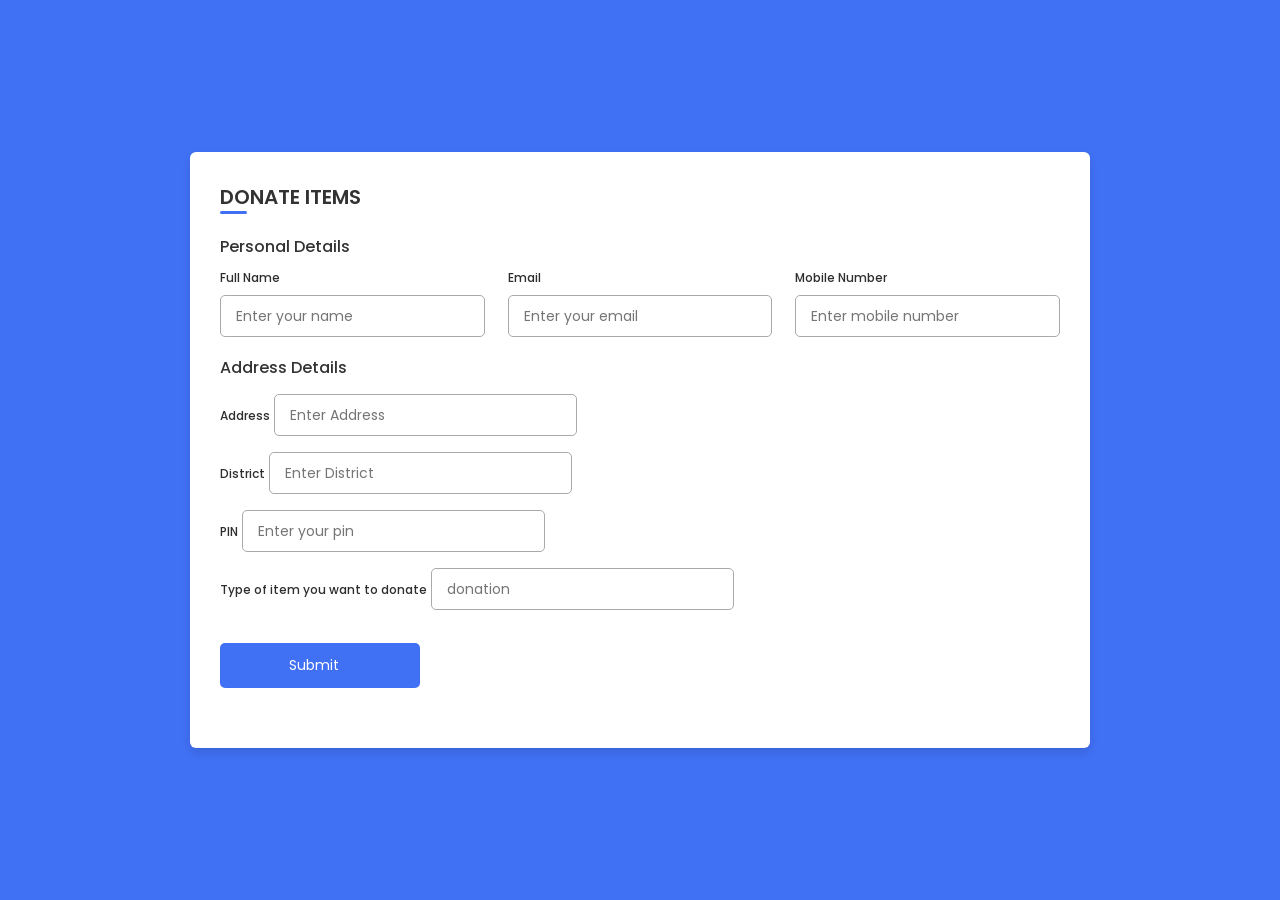
<file: code4odisha/donate_it.html>
<!DOCTYPE html>
<!--=== Coding by CodingLab | www.codinglabweb.com === -->
<html lang="en">

<head>
    <meta charset="UTF-8">
    <meta http-equiv="X-UA-Compatible" content="IE=edge">
    <meta name="viewport" content="width=device-width, initial-scale=1.0">

    <!----======== CSS ======== -->
    <link rel="stylesheet" href="style.css">

    <!----===== Iconscout CSS ===== -->
    <link rel="stylesheet" href="https://unicons.iconscout.com/release/v4.0.0/css/line.css">

    <title>Donation Form </title>
</head>

<body>
    <div class="container">
        <header>DONATE ITEMS</header>

        <form action="#">
            <div class="form first">
                <div class="details personal">
                    <span class="title">Personal Details</span>

                    <div class="fields">
                        <div class="input-field">
                            <label>Full Name</label>
                            <input type="text" placeholder="Enter your name" required>
                        </div>

                        <!-- <div class="input-field">
                            <label>Date of Birth</label>
                            <input type="date" placeholder="Enter birth date" required>
                        </div> -->

                        <div class="input-field">
                            <label>Email</label>
                            <input type="text" placeholder="Enter your email" required>
                        </div>

                        <div class="input-field">
                            <label>Mobile Number</label>
                            <input type="number" placeholder="Enter mobile number" required>
                        </div>

                        <!-- <div class="input-field">
                            <label>Gender</label>
                            <select required>
                                <option disabled selected>Select gender</option>
                                <option>Male</option>
                                <option>Female</option>
                                <option>Others</option>
                            </select>
                        </div> -->

                        <!-- <div class="input-field">
                            <label>Occupation</label>
                            <input type="text" placeholder="Enter your ccupation" required>
                        </div>
                    </div> -->
                    </div>

                    <!-- <div class="details ID">
                    <span class="title">Identity Details</span>

                    <div class="fields">
                        <div class="input-field">
                            <label>ID Type</label>
                            <input type="text" placeholder="Enter ID type" required>
                        </div>

                        <div class="input-field">
                            <label>ID Number</label>
                            <input type="number" placeholder="Enter ID number" required>
                        </div> -->

                    <!-- <div class="input-field">
                            <label>Issued Authority</label>
                            <input type="text" placeholder="Enter issued authority" required>
                        </div> -->

                    <!-- <div class="input-field">
                            <label>Issued State</label>
                            <input type="text" placeholder="Enter issued state" required>
                        </div> -->

                    <!-- <div class="input-field">
                            <label>Issued Date</label>
                            <input type="date" placeholder="Enter your issued date" required>
                        </div>

                        <div class="input-field">
                            <label>Expiry Date</label>
                            <input type="date" placeholder="Enter expiry date" required>
                        </div> -->
                    <!-- </div>

                    <button class="nextBtn">
                        <span class="btnText">Next</span>
                        <i class="uil uil-navigator"></i>
                    </button>
                </div>
            </div> -->

                    <!-- <div class="form second">
                <div class="details address">
                    <span class="title">Experience</span>

                    <div class="fields">
                        <div class="input-field">
                            <label>Your current status</label>
                            <select name = "status" id ="status">
                                <option value="Retired">Retired</option>
                                <option value="vrs">Voluntary Retired</option>
                                <option value="holiday">On Holiday</option>
                            </select> -->
                    <!-- <input type="text" placeholder="Permanent or Temporary" required> -->
                    <!-- </div>
                        <div class="fields">
                            <div class="input-field">
                                <label>Area of interest</label>
                                <input type="text" placeholder="Enter your interest" required>
                            </div>
                            <div class="input-field">Tell us about your previous experience:<br>
                                <textarea name="myText" rows="5" cols="20"></textarea>
                            </div>  -->
                    <!-- <div class="Address Details"></div> -->
                    <div class="details ID">
                        <span class="title">Address Details</span>

                        <div class="input-field">
                            <label>Address</label>
                            <input type="text" placeholder="Enter Address" required>
                        </div>

                        <div class="input-field">
                            <label>District</label>
                            <input type="text" placeholder="Enter District" required>
                        </div>

                        <div class="input-field">
                            <label>PIN</label>
                            <input type="number" placeholder="Enter your pin" required>
                        </div>


                        <!-- <div class="input-field">
                            <label>Landmark</label>
                            <input type="text" placeholder="Enter your Landmark" required>
                        </div> -->




                        <div class="input-field">
                            <label>Type of item you want to donate</label>
                            <input type="text" placeholder="donation" required>
                        </div>
                    </div>
                </div>
                <button class="submit">
                    <span class="btnText">Submit</span>
                    <i class="uil uil-navigator"></i>
                </button>

                <!-- <div class="details family">
                    <span class="title">Training Details</span>

                    <div class="fields">
                        <div class="input-field">
                            <label>Area of interest</label>
                            <input type="text" placeholder="Enter your interest" required>
                        </div>
                        <div class="input-field">Tell us about your previous experience:<br>
                            <textarea name="myText" rows="5" cols="20"></textarea>
                        </div> -->

                <!-- <div class="input-field">
                            <label></label>
                            <input type="text" placeholder="Enter mother name" required>
                        </div>

                        <div class="input-field">
                            <label>Grandfather</label>
                            <input type="text" placeholder="Enter grandfther name" required>
                        </div>

                        <div class="input-field">
                            <label>Spouse Name</label>
                            <input type="text" placeholder="Enter spouse name" required>
                        </div>

                        <div class="input-field">
                            <label>Father in Law</label>
                            <input type="text" placeholder="Father in law name" required>
                        </div>

                        <div class="input-field">
                            <label>Mother in Law</label>
                            <input type="text" placeholder="Mother in law name" required>
                        </div> -->
                <!-- <div>Worked with any NGO : <input type="checkbox" name="disable">

                            <div>Undertaking : <input type="checkbox" name="disable"></div>
                        </div>
                    </div> -->

                <!-- <div class="buttons">
                        <div class="backBtn">
                            <i class="uil uil-navigator"></i>
                            <span class="btnText">Back</span>
                        </div> -->


            </div>
    </div>
    </div>
    </form>
    </div>

    <script src="script.js"></script>
</body>

</html>
</file>
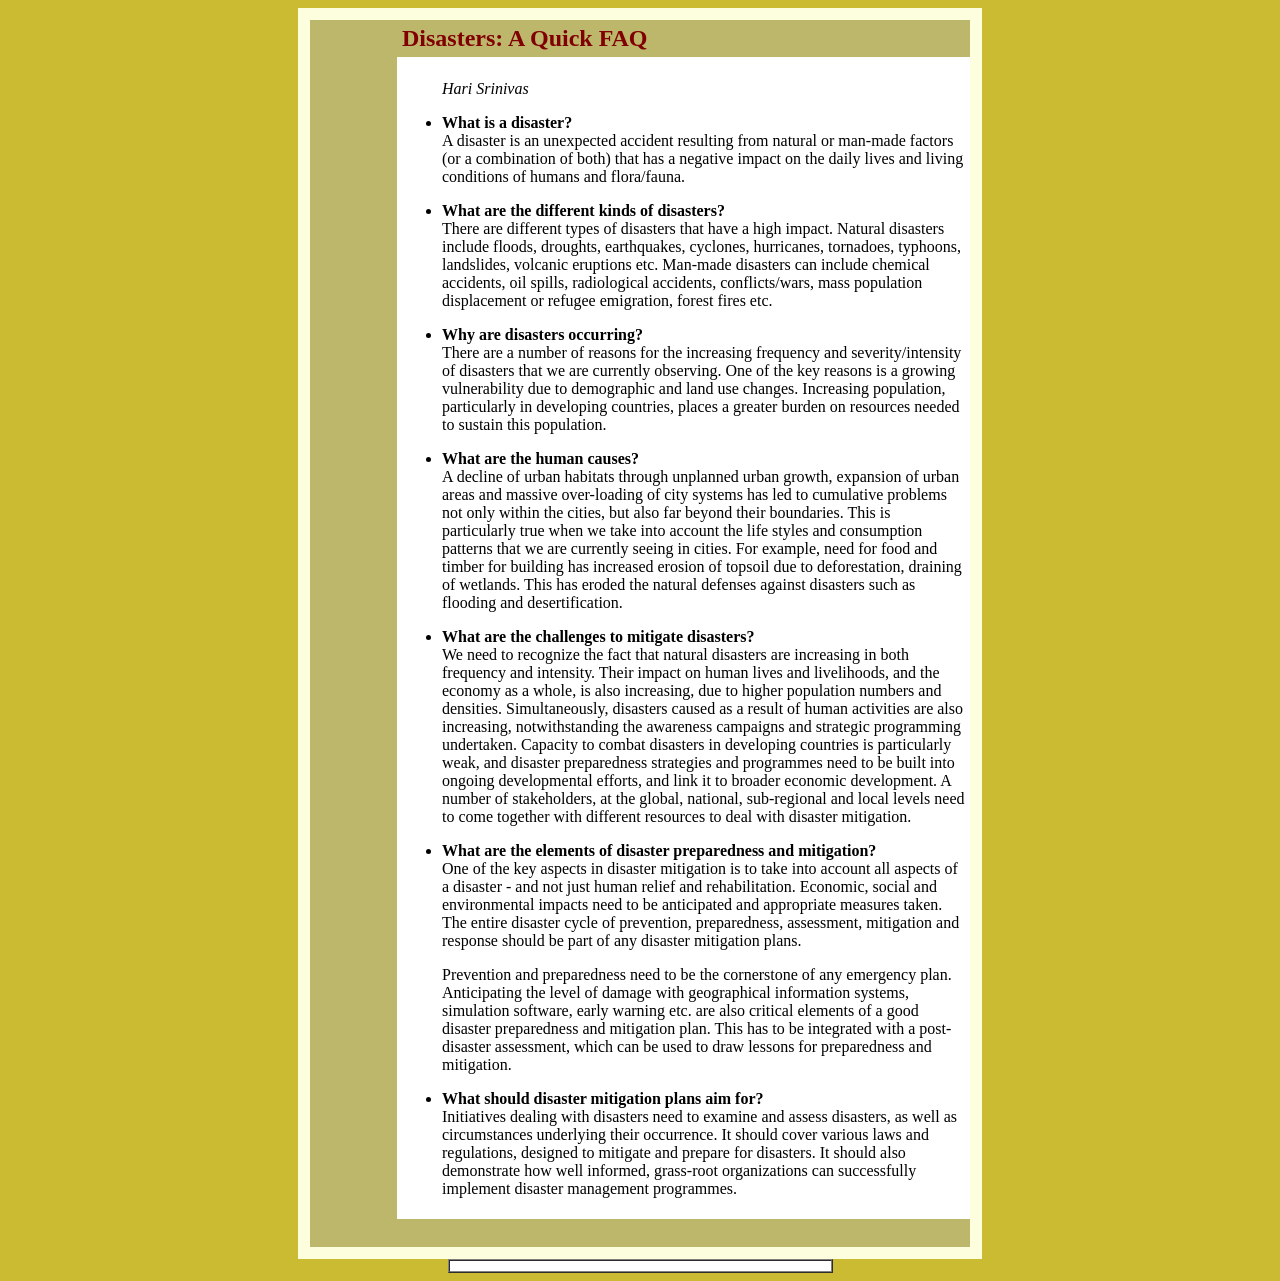
<file: code4odisha/faq.html>
<html>

<head>
    <title>Disasters: A Quick FAQ</title>

</head>

<body bgcolor=#CABB33 link="Maroon" alink="White">



    <!-- page maintenance start -->
    <center>
        <table width=660 bgcolor=#FDFEDE cellpadding=10 border=0>
            <tr>
                <td>

                    <table width=660 align=center cellspacing=0 cellpadding=5 border=0>
                        <tr>
                            <td valign=top bgcolor=darkkhaki width=80><a href="index.html"></a></td>
                            <td bgcolor=darkkhaki width=580>
                                <font size="+2" color=maroon><b>
                                        Disasters: A Quick FAQ
                                    </b></font>
                            </td>
                        </tr>
                        <tr>
                            <td valign=top bgcolor=darkkhaki width=80>

                                &nbsp;

                            </td>
                            <td valign=top bgcolor=white width=580>
                                <ul><br>
                                    <!-- main section window start -->

                                    <i>Hari Srinivas</i>




                                    <p>
                                        <li><b>What is a disaster?</b><br>
                                            A disaster is an unexpected accident resulting from natural or man-made
                                            factors (or a combination of both) that has a negative impact on the daily
                                            lives and living conditions of humans and flora/fauna.

                                            <p>
                                        <li><b>What are the different kinds of disasters?</b><br>
                                            There are different types of disasters that have a high impact. Natural
                                            disasters include floods, droughts, earthquakes, cyclones, hurricanes,
                                            tornadoes, typhoons, landslides, volcanic eruptions etc. Man-made disasters
                                            can include chemical accidents, oil spills, radiological accidents,
                                            conflicts/wars, mass population displacement or refugee emigration, forest
                                            fires etc.

                                            <p>
                                        <li><b>Why are disasters occurring?</b><br>
                                            There are a number of reasons for the increasing frequency and
                                            severity/intensity of disasters that we are currently observing. One of the
                                            key reasons is a growing vulnerability due to demographic and land use
                                            changes. Increasing population, particularly in developing countries, places
                                            a greater burden on resources needed to sustain this population.

                                            <p>
                                        <li><b>What are the human causes?</b><br>
                                            A decline of urban habitats through unplanned urban growth, expansion of
                                            urban areas and massive over-loading of city systems has led to cumulative
                                            problems not only within the cities, but also far beyond their boundaries.
                                            This is particularly true when we take into account the life styles and
                                            consumption patterns that we are currently seeing in cities. For example,
                                            need for food and timber for building has increased erosion of topsoil due
                                            to deforestation, draining of wetlands. This has eroded the natural defenses
                                            against disasters such as flooding and desertification.

                                            <p>
                                        <li><b>What are the challenges to mitigate disasters?</b><br>
                                            We need to recognize the fact that natural disasters are increasing in both
                                            frequency and intensity. Their impact on human lives and livelihoods, and
                                            the economy as a whole, is also increasing, due to higher population numbers
                                            and densities. Simultaneously, disasters caused as a result of human
                                            activities are also increasing, notwithstanding the awareness campaigns and
                                            strategic programming undertaken. Capacity to combat disasters in developing
                                            countries is particularly weak, and disaster preparedness strategies and
                                            programmes need to be built into ongoing developmental efforts, and link it
                                            to broader economic development. A number of stakeholders, at the global,
                                            national, sub-regional and local levels need to come together with different
                                            resources to deal with disaster mitigation.

                                            <p>
                                        <li><b>What are the elements of disaster preparedness and mitigation?</b><br>
                                            One of the key aspects in disaster mitigation is to take into account all
                                            aspects of a disaster - and not just human relief and rehabilitation.
                                            Economic, social and environmental impacts need to be anticipated and
                                            appropriate measures taken. The entire disaster cycle of prevention,
                                            preparedness, assessment, mitigation and response should be part of any
                                            disaster mitigation plans.
                                            <p>
                                                Prevention and preparedness need to be the cornerstone of any emergency
                                                plan. Anticipating the level of damage with geographical information
                                                systems, simulation software, early warning etc. are also critical
                                                elements of a good disaster preparedness and mitigation plan. This has
                                                to be integrated with a post-disaster assessment, which can be used to
                                                draw lessons for preparedness and mitigation.

                                            <p>
                                        <li><b>What should disaster mitigation plans aim for?</b><br>
                                            Initiatives dealing with disasters need to examine and assess disasters, as
                                            well as circumstances underlying their occurrence. It should cover various
                                            laws and regulations, designed to mitigate and prepare for disasters. It
                                            should also demonstrate how well informed, grass-root organizations can
                                            successfully implement disaster management programmes.














                                            <!-- main section window end -->
                                            <p>
                                </ul>
                            </td>
                        </tr>
                        <tr>
                            <td bgcolor=darkkhaki width=80>&nbsp;</td>
                            <td bgcolor=darkkhaki width=580>

                            </td>
                        </tr>
                    </table>
                </td>
            </tr>
        </table>
    </center>
    <!-- page maintenance end -->


    </center>
    <center>
        <table align=center cellspacing=0 cellpadding=5 border=1 width=385 bgcolor="White">
            <tr>
                <td>
                    <!-- <center><a href="1-introduction.html"><img src="chart4e.gif" alt=" " width="32" height="32"
                                border="0"></a></center>
                </td>
                <td><a href="1-introduction.html"><b>Return to Disaster Management</b></a><br>
                    <font size="-1">Contact: <i>Hari Srinivas - <a
                                href="mailto:hsrinivas@gdrc.org">hsrinivas@gdrc.org</a></i></font>
                </td>
            </tr>
        </table>
    </center> -->
</body>

</html>
</file>
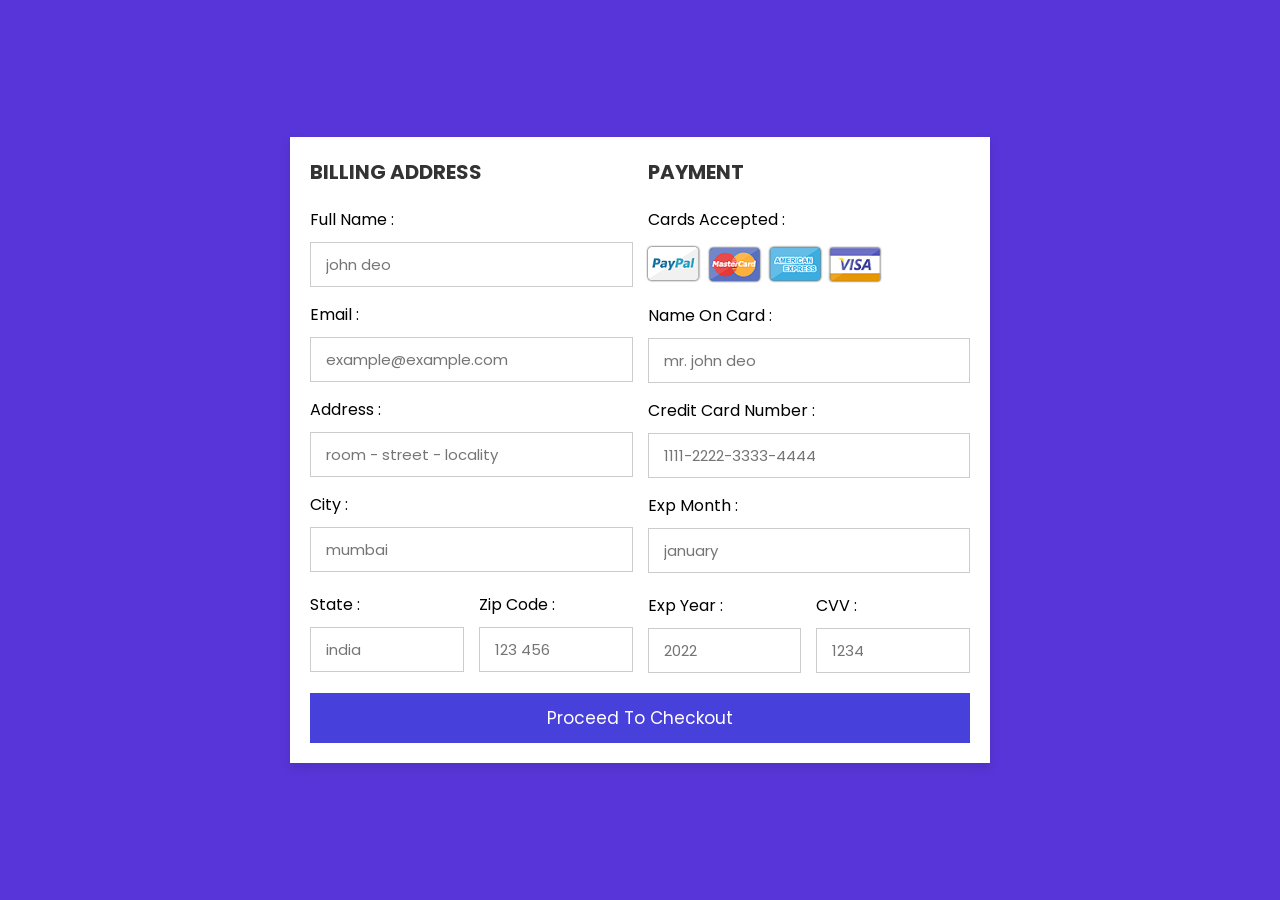
<file: code4odisha/pay.html>
<!DOCTYPE html>
<html lang="en">

<head>
    <meta charset="UTF-8">
    <meta http-equiv="X-UA-Compatible" content="IE=edge">
    <meta name="viewport" content="width=device-width, initial-scale=1.0">

    <!-- custom css file link  -->
    <link rel="stylesheet" href="stylep.css">

</head>

<body>

    <div class="container">

        <form action="">

            <div class="row">

                <div class="col">

                    <h3 class="title">billing address</h3>

                    <div class="inputBox">
                        <span>full name :</span>
                        <input type="text" placeholder="john deo">
                    </div>
                    <div class="inputBox">
                        <span>email :</span>
                        <input type="email" placeholder="example@example.com">
                    </div>
                    <div class="inputBox">
                        <span>address :</span>
                        <input type="text" placeholder="room - street - locality">
                    </div>
                    <div class="inputBox">
                        <span>city :</span>
                        <input type="text" placeholder="mumbai">
                    </div>

                    <div class="flex">
                        <div class="inputBox">
                            <span>state :</span>
                            <input type="text" placeholder="india">
                        </div>
                        <div class="inputBox">
                            <span>zip code :</span>
                            <input type="text" placeholder="123 456">
                        </div>
                    </div>

                </div>

                <div class="col">

                    <h3 class="title">payment</h3>

                    <div class="inputBox">
                        <span>cards accepted :</span>
                        <img src="card_img.png" alt="">
                    </div>
                    <div class="inputBox">
                        <span>name on card :</span>
                        <input type="text" placeholder="mr. john deo">
                    </div>
                    <div class="inputBox">
                        <span>credit card number :</span>
                        <input type="number" placeholder="1111-2222-3333-4444">
                    </div>
                    <div class="inputBox">
                        <span>exp month :</span>
                        <input type="text" placeholder="january">
                    </div>

                    <div class="flex">
                        <div class="inputBox">
                            <span>exp year :</span>
                            <input type="number" placeholder="2022">
                        </div>
                        <div class="inputBox">
                            <span>CVV :</span>
                            <input type="text" placeholder="1234">
                        </div>
                    </div>

                </div>

            </div>

            <input type="submit" value="proceed to checkout" class="submit-btn">

        </form>

    </div>
    <script src="script.js"></script>
</body>

</html>
</file>
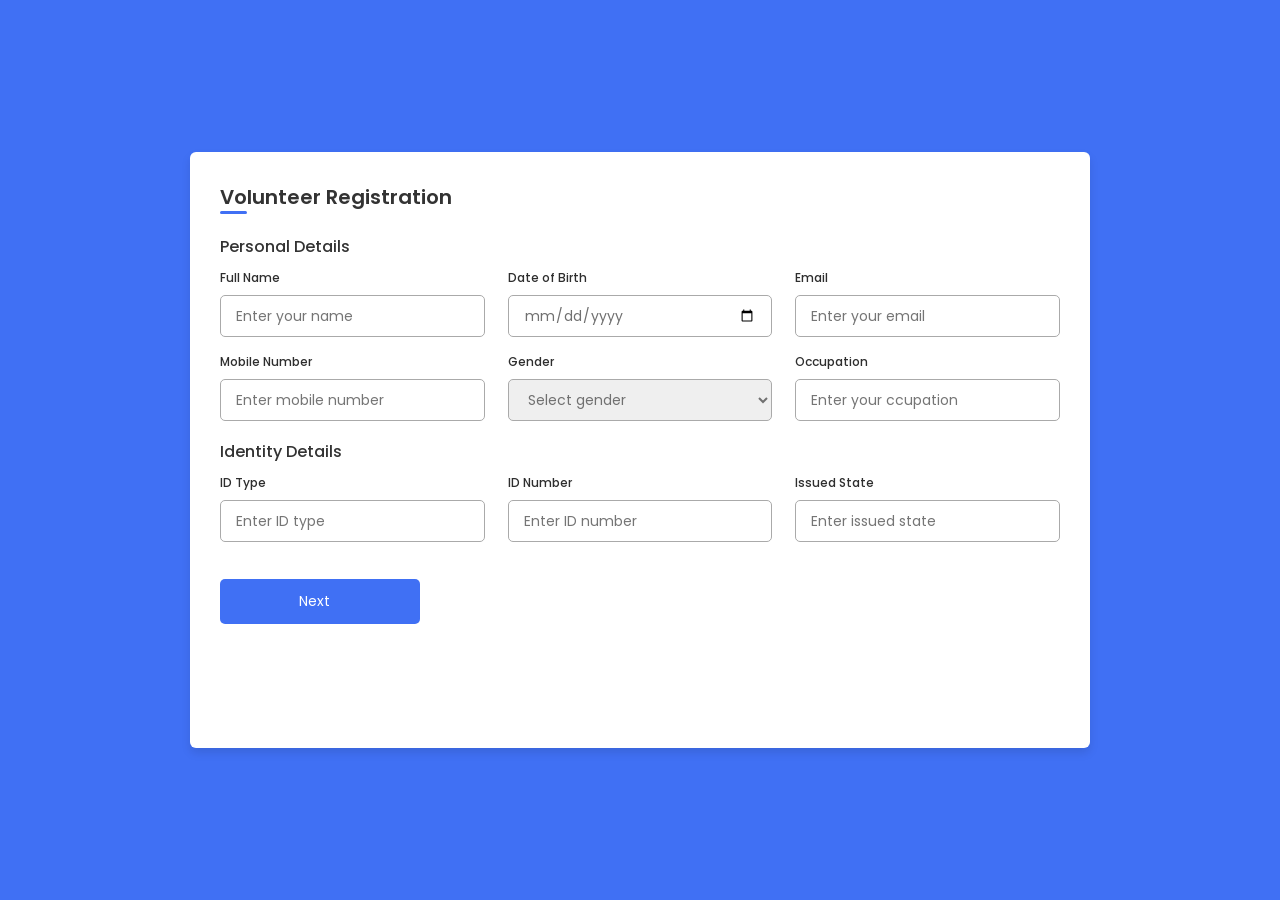
<file: code4odisha/reg.html>
<!DOCTYPE html>
<!--=== Coding by CodingLab | www.codinglabweb.com === -->
<html lang="en">

<head>
    <meta charset="UTF-8">
    <meta http-equiv="X-UA-Compatible" content="IE=edge">
    <meta name="viewport" content="width=device-width, initial-scale=1.0">

    <!----======== CSS ======== -->
    <link rel="stylesheet" href="style.css">

    <!----===== Iconscout CSS ===== -->
    <link rel="stylesheet" href="https://unicons.iconscout.com/release/v4.0.0/css/line.css">
    <script src="omm.js"></script>

    <title>Responsive Regisration Form </title>
</head>

<body>
    <div class="container">
        <header>Volunteer Registration</header>

        <form action="#">
            <div class="form first">
                <div class="details personal">
                    <span class="title">Personal Details</span>

                    <div class="fields">
                        <div class="input-field">
                            <label>Full Name</label>
                            <input type="text" placeholder="Enter your name" required>
                        </div>

                        <div class="input-field">
                            <label>Date of Birth</label>
                            <input type="date" placeholder="Enter birth date" required>
                        </div>

                        <div class="input-field">
                            <label>Email</label>
                            <input type="text" placeholder="Enter your email" required>
                        </div>

                        <div class="input-field">
                            <label>Mobile Number</label>
                            <input type="number" placeholder="Enter mobile number" required>
                        </div>

                        <div class="input-field">
                            <label>Gender</label>
                            <select required>
                                <option disabled selected>Select gender</option>
                                <option>Male</option>
                                <option>Female</option>
                                <option>Others</option>
                            </select>
                        </div>

                        <div class="input-field">
                            <label>Occupation</label>
                            <input type="text" placeholder="Enter your ccupation" required>
                        </div>
                    </div>
                </div>

                <div class="details ID">
                    <span class="title">Identity Details</span>

                    <div class="fields">
                        <div class="input-field">
                            <label>ID Type</label>
                            <input type="text" placeholder="Enter ID type" required>
                        </div>

                        <div class="input-field">
                            <label>ID Number</label>
                            <input type="number" placeholder="Enter ID number" required>
                        </div>

                        <!-- <div class="input-field">
                            <label>Issued Authority</label>
                            <input type="text" placeholder="Enter issued authority" required>
                        </div> -->

                        <div class="input-field">
                            <label>Issued State</label>
                            <input type="text" placeholder="Enter issued state" required>
                        </div>

                        <!-- <div class="input-field">
                            <label>Issued Date</label>
                            <input type="date" placeholder="Enter your issued date" required>
                        </div>

                        <div class="input-field">
                            <label>Expiry Date</label>
                            <input type="date" placeholder="Enter expiry date" required>
                        </div> -->
                    </div>

                    <button class="nextBtn">
                        <span class="btnText">Next</span>
                        <i class="uil uil-navigator"></i>
                    </button>
                </div>
            </div>

            <div class="form second">
                <div class="details address">
                    <span class="title">Address Details</span>

                    <div class="fields">
                        <div class="input-field">
                            <label>Village</label>
                            <input type="text" placeholder="Permanent or Temporary" required>
                        </div>

                        <div class="input-field">
                            <label>District</label>
                            <input type="text" placeholder="Enter District" required>
                        </div>

                        <div class="input-field">
                            <label>PIN</label>
                            <input type="number" placeholder="Enter your pin" required>
                        </div>

                        <div class="input-field">
                            <label>Landmark</label>
                            <input type="text" placeholder="Enter your Landmark" required>
                        </div>



                        <div class="input-field">
                            <label>Panchayat/Municipality</label>
                            <input type="text" placeholder="Enter details" required>
                        </div>
                    </div>
                </div>

                <div class="details family">
                    <span class="title">Training Details</span>

                    <div class="fields">
                        <div class="input-field">
                            <label>Area of interest</label>
                            <input type="text" placeholder="Enter your interest" required>
                        </div>
                        <div class="input-field">Tell us about your previous experience:<br>
                            <textarea name="myText" rows="5" cols="20"></textarea>
                        </div>

                        <!-- <div class="input-field">
                            <label></label>
                            <input type="text" placeholder="Enter mother name" required>
                        </div>

                        <div class="input-field">
                            <label>Grandfather</label>
                            <input type="text" placeholder="Enter grandfther name" required>
                        </div>

                        <div class="input-field">
                            <label>Spouse Name</label>
                            <input type="text" placeholder="Enter spouse name" required>
                        </div>

                        <div class="input-field">
                            <label>Father in Law</label>
                            <input type="text" placeholder="Father in law name" required>
                        </div>

                        <div class="input-field">
                            <label>Mother in Law</label>
                            <input type="text" placeholder="Mother in law name" required>
                        </div> -->
                        <div>Worked with any NGO : <input type="checkbox" name="disable">

                            <div>Undertaking : <input type="checkbox" name="disable"></div>
                        </div>
                    </div>

                    <div class="buttons">
                        <div class="backBtn">
                            <i class="uil uil-navigator"></i>
                            <span class="btnText">Back</span>
                        </div>

                        <button class="submit">
                            <span class="btnText">Submit</span>
                            <i class="uil uil-navigator"></i>
                        </button>
                    </div>
                </div>
            </div>
        </form>
    </div>

    <script src="script.js"></script>
</body>

</html>
</file>
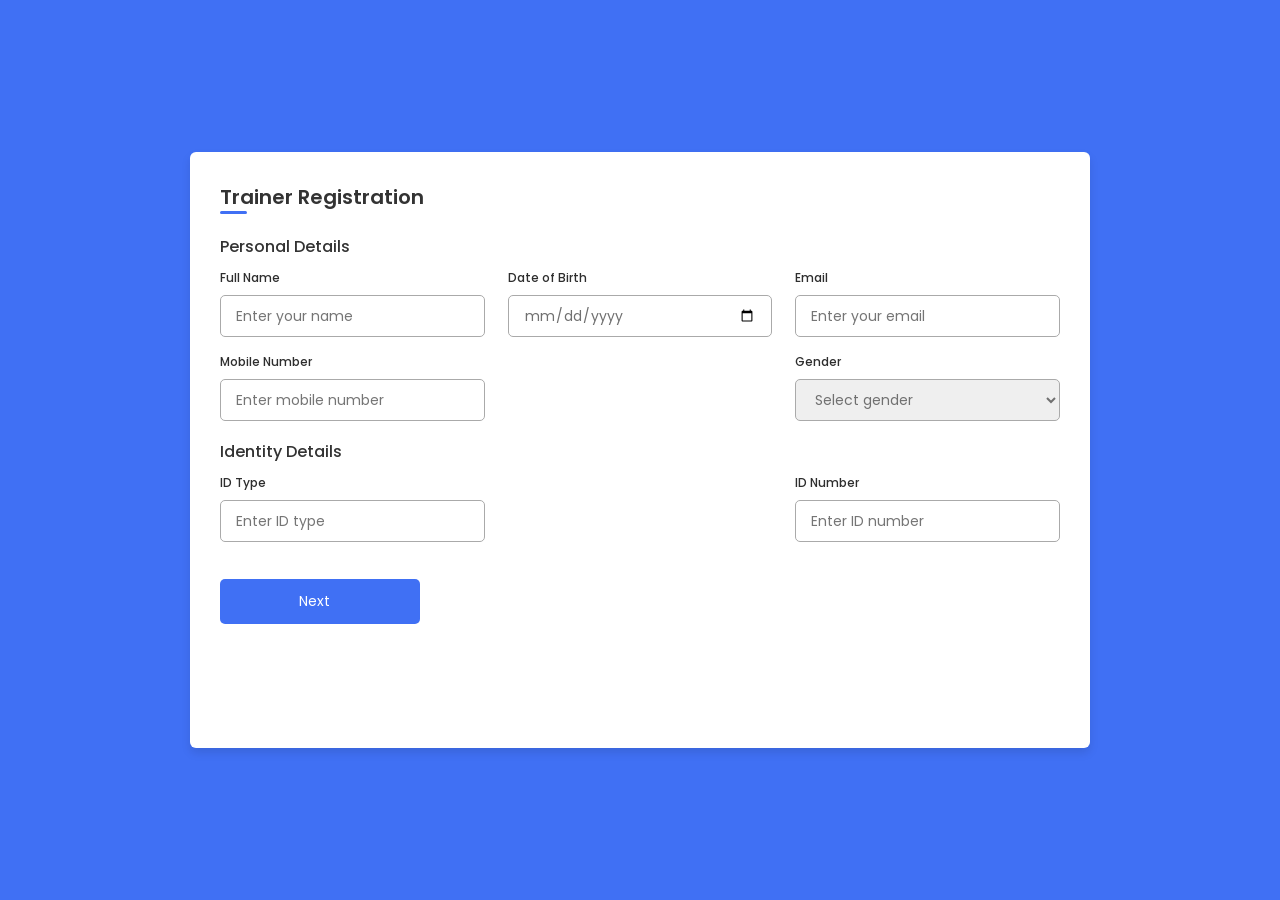
<file: code4odisha/ter.html>
<!DOCTYPE html>
<!--=== Coding by CodingLab | www.codinglabweb.com === -->
<html lang="en">

<head>
    <meta charset="UTF-8">
    <meta http-equiv="X-UA-Compatible" content="IE=edge">
    <meta name="viewport" content="width=device-width, initial-scale=1.0">

    <!----======== CSS ======== -->
    <link rel="stylesheet" href="style.css">

    <!----===== Iconscout CSS ===== -->
    <link rel="stylesheet" href="https://unicons.iconscout.com/release/v4.0.0/css/line.css">

    <title>Responsive Trainer Regisration Form </title>
</head>

<body>
    <div class="container">
        <header>Trainer Registration</header>

        <form action="#">
            <div class="form first">
                <div class="details personal">
                    <span class="title">Personal Details</span>

                    <div class="fields">
                        <div class="input-field" id="fn">
                            <label>Full Name</label>
                            <input type="text" placeholder="Enter your name" required>
                        </div>

                        <div class="input-field" id="db">
                            <label>Date of Birth</label>
                            <input type="date" placeholder="Enter birth date" required>
                        </div>

                        <div class="input-field" id="em">
                            <label>Email</label>
                            <input type="text" placeholder="Enter your email" required>
                        </div>

                        <div class="input-field" id="m">
                            <label>Mobile Number</label>
                            <input type="number" placeholder="Enter mobile number" required>
                        </div>

                        <div class="input-field" id="g">
                            <label>Gender</label>
                            <select required>
                                <option disabled selected>Select gender</option>
                                <option>Male</option>
                                <option>Female</option>
                                <option>Others</option>
                            </select>
                        </div>
                    </div>
                </div>

                <div class="details ID">
                    <span class="title">Identity Details</span>

                    <div class="fields">
                        <div class="input-field" id="idt">
                            <label>ID Type</label>
                            <input type="text" placeholder="Enter ID type" required>
                        </div>

                        <div class="input-field" id="idn">
                            <label>ID Number</label>
                            <input type="number" placeholder="Enter ID number" required>
                        </div>


                    </div>

                    <button class="nextBtn">
                        <span class="btnText">Next</span>
                        <i class="uil uil-navigator"></i>
                    </button>
                </div>
            </div>

            <div class="form second">
                <div class="details address">
                    <span class="title">Experience</span>

                    <div class="fields">
                        <div class="input-field">
                            <label>Your current status</label>
                            <select name="status" id="status">
                                <option value="Retired">Retired</option>
                                <option value="vrs">Voluntary Retired</option>
                                <option value="holiday">On Holiday</option>
                            </select>
                            <!-- <input type="text" placeholder="Permanent or Temporary" required> -->
                        </div>
                        <div class="fields">
                            <div class="input-field">
                                <label>Area of interest</label>
                                <input type="text" placeholder="Enter your interest" required>
                            </div>
                            <div class="input-field">Tell us about your previous experience:<br>
                                <textarea name="myText" rows="5" cols="20"></textarea>
                            </div> -->

                            <!-- <div class="input-field">
                            <label>District</label>
                            <input type="text" placeholder="Enter District" required>
                        </div>

                        <div class="input-field">
                            <label>PIN</label>
                            <input type="number" placeholder="Enter your pin" required>
                        </div>

                        <div class="input-field">
                            <label>Landmark</label>
                            <input type="text" placeholder="Enter your Landmark" required>
                        </div>



                        <div class="input-field">
                            <label>Panchayat/Municipality</label>
                            <input type="text" placeholder="Enter details" required>
                        </div>
                    </div>
                </div> -->

                            <!-- <div class="details family">
                    <span class="title">Training Details</span>

                    <div class="fields">
                        <div class="input-field">
                            <label>Area of interest</label>
                            <input type="text" placeholder="Enter your interest" required>
                        </div>
                        <div class="input-field">Tell us about your previous experience:<br>
                            <textarea name="myText" rows="5" cols="20"></textarea>
                        </div> -->

                            <!-- <div class="input-field">
                            <label></label>
                            <input type="text" placeholder="Enter mother name" required>
                        </div>

                        <div class="input-field">
                            <label>Grandfather</label>
                            <input type="text" placeholder="Enter grandfther name" required>
                        </div>

                        <div class="input-field">
                            <label>Spouse Name</label>
                            <input type="text" placeholder="Enter spouse name" required>
                        </div>

                        <div class="input-field">
                            <label>Father in Law</label>
                            <input type="text" placeholder="Father in law name" required>
                        </div>

                        <div class="input-field">
                            <label>Mother in Law</label>
                            <input type="text" placeholder="Mother in law name" required>
                        </div> -->
                            <!-- <div>Worked with any NGO : <input type="checkbox" name="disable">

                            <div>Undertaking : <input type="checkbox" name="disable"></div>
                        </div>
                    </div> -->

                            <div class="buttons">
                                <div class="backBtn">
                                    <i class="uil uil-navigator"></i>
                                    <span class="btnText">Back</span>
                                </div>

                                <button class="submit">
                                    <span class="btnText">Submit</span>
                                    <i class="uil uil-navigator"></i>
                                </button>
                            </div>
                        </div>
                    </div>
        </form>
    </div>

    <script src="script.js"></script>
</body>

</html>
</file>
<file: code4odisha/style.css>
/* ===== Google Font Import - Poppins ===== */
@import url('https://fonts.googleapis.com/css2?family=Poppins:wght@200;300;400;500;600&display=swap');

* {
    margin: 0;
    padding: 0;
    box-sizing: border-box;
    font-family: 'Poppins', sans-serif;
}

body {
    min-height: 100vh;
    display: flex;
    align-items: center;
    justify-content: center;
    background: #4070f4;
}

.container {
    position: relative;
    max-width: 900px;
    width: 100%;
    border-radius: 6px;
    padding: 30px;
    margin: 0 15px;
    background-color: #fff;
    box-shadow: 0 5px 10px rgba(0, 0, 0, 0.1);
}

.container header {
    position: relative;
    font-size: 20px;
    font-weight: 600;
    color: #333;
}

.container header::before {
    content: "";
    position: absolute;
    left: 0;
    bottom: -2px;
    height: 3px;
    width: 27px;
    border-radius: 8px;
    background-color: #4070f4;
}

.container form {
    position: relative;
    margin-top: 16px;
    min-height: 490px;
    background-color: #fff;
    overflow: hidden;
}

.container form .form {
    position: absolute;
    background-color: #fff;
    transition: 0.3s ease;
}

.container form .form.second {
    opacity: 0;
    pointer-events: none;
    transform: translateX(100%);
}

form.secActive .form.second {
    opacity: 1;
    pointer-events: auto;
    transform: translateX(0);
}

form.secActive .form.first {
    opacity: 0;
    pointer-events: none;
    transform: translateX(-100%);
}

.container form .title {
    display: block;
    margin-bottom: 8px;
    font-size: 16px;
    font-weight: 500;
    margin: 6px 0;
    color: #333;
}

.container form .fields {
    display: flex;
    align-items: center;
    justify-content: space-between;
    flex-wrap: wrap;
}

form .fields .input-field {
    display: flex;
    width: calc(100% / 3 - 15px);
    flex-direction: column;
    margin: 4px 0;
}

.input-field label {
    font-size: 12px;
    font-weight: 500;
    color: #2e2e2e;
}

.input-field input,
select {
    outline: none;
    font-size: 14px;
    font-weight: 400;
    color: #333;
    border-radius: 5px;
    border: 1px solid #aaa;
    padding: 0 15px;
    height: 42px;
    margin: 8px 0;
}

.input-field input :focus,
.input-field select:focus {
    box-shadow: 0 3px 6px rgba(0, 0, 0, 0.13);
}

.input-field select,
.input-field input[type="date"] {
    color: #707070;
}

.input-field input[type="date"]:valid {
    color: #333;
}

.container form button,
.backBtn {
    display: flex;
    align-items: center;
    justify-content: center;
    height: 45px;
    max-width: 200px;
    width: 100%;
    border: none;
    outline: none;
    color: #fff;
    border-radius: 5px;
    margin: 25px 0;
    background-color: #4070f4;
    transition: all 0.3s linear;
    cursor: pointer;
}

.container form .btnText {
    font-size: 14px;
    font-weight: 400;
}

form button:hover {
    background-color: #265df2;
}

form button i,
form .backBtn i {

    margin: 0 6px;
}

form .backBtn i {
    transform: rotate(180deg);
}

form .buttons {
    display: flex;
    align-items: center;
}

form .buttons button,
.backBtn {
    margin-right: 14px;
}

@media (max-width: 750px) {
    .container form {
        overflow-y: scroll;
    }

    .container form::-webkit-scrollbar {
        display: none;
    }

    form .fields .input-field {
        padding: 100;
        width: calc(100% / 2 - 15px);
    }
}

@media (max-width: 550px) {
    form .fields .input-field {
        width: 100%;
    }
}
</file>
<file: code4odisha/stylep.css>
@import url('https://fonts.googleapis.com/css2?family=Poppins:wght@100;300;400;500;600&display=swap');

*{
  font-family: 'Poppins', sans-serif;
  margin:0; padding:0;
  box-sizing: border-box;
  outline: none; border:none;
  text-transform: capitalize;
  transition: all .2s linear;
}

.container{
  display: flex;
  justify-content: center;
  align-items: center;
  padding:25px;
  min-height: 100vh;
  background: linear-gradient(90deg, #5835d8 60%, #5835d8 40.1%);
}

.container form{
  padding:20px;
  width:700px;
  background: #fff;
  box-shadow: 0 5px 10px rgba(0,0,0,.1);
}

.container form .row{
  display: flex;
  flex-wrap: wrap;
  gap:15px;
}

.container form .row .col{
  flex:1 1 250px;
}

.container form .row .col .title{
  font-size: 20px;
  color:#333;
  padding-bottom: 5px;
  text-transform: uppercase;
}

.container form .row .col .inputBox{
  margin:15px 0;
}

.container form .row .col .inputBox span{
  margin-bottom: 10px;
  display: block;
}

.container form .row .col .inputBox input{
  width: 100%;
  border:1px solid #ccc;
  padding:10px 15px;
  font-size: 15px;
  text-transform: none;
}

.container form .row .col .inputBox input:focus{
  border:1px solid #000;
}

.container form .row .col .flex{
  display: flex;
  gap:15px;
}

.container form .row .col .flex .inputBox{
  margin-top: 5px;
}

.container form .row .col .inputBox img{
  height: 34px;
  margin-top: 5px;
  filter: drop-shadow(0 0 1px #000);
}

.container form .submit-btn{
  width: 100%;
  padding:12px;
  font-size: 17px;
  background: #4840db;
  color:#fff;
  margin-top: 5px;
  cursor: pointer;
}

.container form .submit-btn:hover{
  background: #2ecc71;
}
</file>
